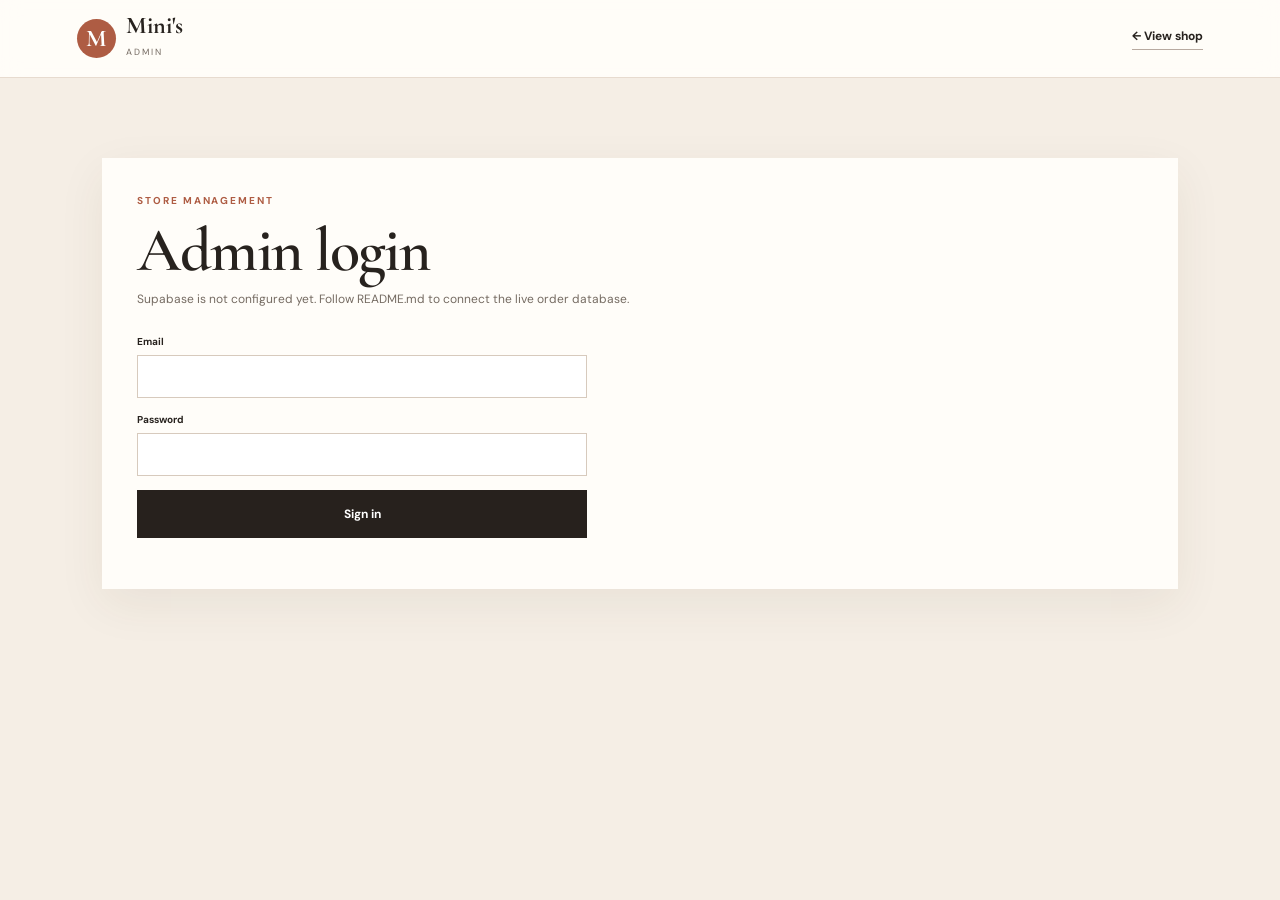
<file: admin.html>
<!doctype html>
<html lang="en">
<head>
  <meta charset="utf-8"><meta name="viewport" content="width=device-width, initial-scale=1">
  <title>Mini's Art Gallery — Admin</title>
  <link rel="preconnect" href="https://fonts.googleapis.com">
  <link rel="preconnect" href="https://fonts.gstatic.com" crossorigin>
  <link href="https://fonts.googleapis.com/css2?family=Cormorant+Garamond:wght@600;700&family=DM+Sans:wght@400;500;600;700&display=swap" rel="stylesheet">
  <link rel="stylesheet" href="style.css">
</head>
<body class="admin-page">
  <header class="header">
    <a href="index.html" class="logo"><span class="logo-mark">M</span><span><b>Mini's</b><small>ADMIN</small></span></a>
    <a class="quiet-link" href="index.html">← View shop</a>
  </header>
  <main class="admin-main">
    <div id="loginPanel" class="admin-card">
      <span class="eyebrow">STORE MANAGEMENT</span><h1>Admin login</h1>
      <p>Use the Supabase admin account created during setup.</p>
      <form id="loginForm">
        <label>Email<input name="email" type="email" required></label>
        <label>Password<input name="password" type="password" required></label>
        <button class="btn dark full">Sign in</button>
        <p id="loginError" class="error"></p>
      </form>
    </div>

    <div id="dashboard" hidden>
      <div class="admin-title"><div><span class="eyebrow">DASHBOARD</span><h1>Orders</h1></div><button id="logout" class="btn outline">Log out</button></div>
      <div class="stats" id="stats"></div>
      <div class="admin-card table-card">
        <div class="table-head"><h2>Recent orders</h2><button id="refresh" class="btn outline">Refresh</button></div>
        <div class="table-wrap"><table><thead><tr><th>Order</th><th>Customer</th><th>Items</th><th>Total</th><th>Payment ref.</th><th>Status</th><th>Date</th></tr></thead><tbody id="ordersBody"></tbody></table></div>
      </div>
    </div>
  </main>
  <script src="config.js"></script>
  <script>
    const cfg = window.MINI_CONFIG || {};
    const money = n => new Intl.NumberFormat("en-IN",{style:"currency",currency:"INR",maximumFractionDigits:0}).format(n);
    let client = null;

    function setupClient(){
      if(window.supabaseClient) { client = window.supabaseClient; return true; }
      return false;
    }
    async function init(){
      await new Promise(r=>setTimeout(r,350));
      if(!setupClient()){
        document.querySelector("#loginPanel p").textContent = "Supabase is not configured yet. Follow README.md to connect the live order database.";
        return;
      }
      const {data:{session}} = await client.auth.getSession();
      if(session) showDashboard(); else document.querySelector("#loginPanel").hidden = false;
    }
    async function showDashboard(){
      $("#loginPanel").hidden = true; $("#dashboard").hidden = false; await loadOrders();
    }
    async function loadOrders(){
      const {data,error} = await client.from("orders").select("*").order("created_at",{ascending:false}).limit(100);
      if(error){ alert(error.message); return; }
      const orders = data || [];
      const revenue = orders.reduce((s,o)=>s+(o.total||0),0);
      $("#stats").innerHTML = `<div><span>Total orders</span><b>${orders.length}</b></div><div><span>Gross order value</span><b>${money(revenue)}</b></div><div><span>Payment submitted</span><b>${orders.filter(o=>o.status==="Payment submitted").length}</b></div><div><span>Completed</span><b>${orders.filter(o=>o.status==="Completed").length}</b></div>`;
      $("#ordersBody").innerHTML = orders.length ? orders.map(o=>`<tr>
        <td><b>${o.order_number}</b></td><td>${o.customer_name}<small>${o.email}<br>${o.phone}</small></td>
        <td>${(o.items||[]).map(i=>`${i.title} × ${i.quantity}`).join("<br>")}</td><td><b>${money(o.total)}</b></td>
        <td>${o.payment_reference||"—"}</td>
        <td><select data-status="${o.id}">${["Payment submitted","Confirmed","Packed","Shipped","Completed","Cancelled"].map(s=>`<option ${s===o.status?"selected":""}>${s}</option>`).join("")}</select></td>
        <td>${new Date(o.created_at).toLocaleString("en-IN")}</td>
      </tr>`).join("") : `<tr><td colspan="7" class="no-orders">No orders yet.</td></tr>`;
      document.querySelectorAll("[data-status]").forEach(s=>s.onchange=async e=>{
        const {error}=await client.from("orders").update({status:e.target.value}).eq("id",e.target.dataset.status);
        if(error) alert(error.message);
      });
    }
    function $(s){return document.querySelector(s);}
    $("#loginForm").onsubmit=async e=>{
      e.preventDefault(); const f=new FormData(e.target);
      if(!client){$("#loginError").textContent="Connect Supabase in config.js first.";return;}
      const {error}=await client.auth.signInWithPassword({email:f.get("email"),password:f.get("password")});
      if(error) $("#loginError").textContent=error.message; else showDashboard();
    };
    $("#logout").onclick=async()=>{await client.auth.signOut();location.reload();};
    $("#refresh").onclick=loadOrders;
    init();
  </script>
</body>
</html>
</file>
<file: style.css>
:root{--ink:#27221e;--muted:#756b62;--paper:#fffdf9;--cream:#f5eee5;--line:#e7dbcf;--terra:#ae5c43;--dark:#27211d;--green:#536c51}
*{box-sizing:border-box}html{scroll-behavior:smooth}body{margin:0;background:var(--paper);color:var(--ink);font-family:"DM Sans",sans-serif;line-height:1.55}body.modal-open{overflow:hidden}button,input,textarea{font:inherit}button{cursor:pointer}a{text-decoration:none;color:inherit}img{max-width:100%;display:block}.announcement{text-align:center;background:var(--dark);color:#fff7ef;font-size:10px;letter-spacing:.16em;padding:9px 15px;font-weight:600}.header{height:78px;padding:0 6vw;display:flex;align-items:center;justify-content:space-between;border-bottom:1px solid var(--line);background:rgba(255,253,249,.95);backdrop-filter:blur(10px);position:sticky;top:0;z-index:20}.logo{display:flex;gap:10px;align-items:center}.logo-mark{width:39px;height:39px;border-radius:50%;background:var(--terra);color:#fff;display:grid;place-items:center;font:700 24px "Cormorant Garamond",serif}.logo b{font:700 24px/1 "Cormorant Garamond",serif;display:block}.logo small{font-size:9px;letter-spacing:.22em;color:var(--muted)}.desktop-nav{display:flex;gap:32px;font-size:13px;color:var(--muted)}.desktop-nav a:hover{color:var(--ink)}.cart-button{border:0;background:none;display:flex;align-items:center;gap:9px;font-weight:600}.cart-button i{font-style:normal;background:var(--terra);color:white;min-width:22px;height:22px;border-radius:50%;display:grid;place-items:center;font-size:10px}.hero{min-height:700px;padding:78px 10vw;display:grid;grid-template-columns:1fr .82fr;gap:7vw;align-items:center;background:var(--cream)}.eyebrow{font-size:10px;font-weight:700;letter-spacing:.19em;color:var(--terra);display:block;margin-bottom:14px}.hero h1,.section h2,.admin-card h1,.admin-title h1{font:600 clamp(54px,7vw,92px)/.9 "Cormorant Garamond",serif;letter-spacing:-.025em;margin:0}.hero h1 em{color:var(--terra);font-weight:600}.hero-copy>p:not(.eyebrow){color:var(--muted);max-width:560px;font-size:16px;margin:25px 0 28px}.hero-actions{display:flex;align-items:center;gap:25px;flex-wrap:wrap}.btn{border:1px solid transparent;min-height:48px;padding:0 22px;display:inline-flex;align-items:center;justify-content:center;font-weight:700;font-size:12px;transition:.2s}.btn:hover{transform:translateY(-2px)}.btn.dark{background:var(--dark);color:white}.btn.terracotta{background:var(--terra);color:white}.btn.outline{background:transparent;border-color:#cdbfb2}.btn.full{width:100%}.quiet-link{font-size:12px;font-weight:700;border-bottom:1px solid #b8aaa0;padding-bottom:3px}.trust-row{display:flex;gap:17px;flex-wrap:wrap;margin-top:48px;color:#85786e;font-size:10px}.hero-visual{position:relative;max-width:510px;justify-self:center}.hero-card{background:#fff;padding:13px;box-shadow:0 25px 60px #4d38231d;transform:rotate(2deg)}.hero-card img{aspect-ratio:4/5;object-fit:cover}.hero-label{padding:15px 4px 3px;display:grid;gap:3px}.hero-label span{font-size:9px;color:var(--terra);text-transform:uppercase;letter-spacing:.15em}.hero-label b{font:600 23px "Cormorant Garamond",serif}.circle-note{position:absolute;right:-35px;bottom:45px;width:105px;height:105px;border:1px solid var(--terra);background:var(--cream);border-radius:50%;display:grid;place-items:center;text-align:center;color:var(--terra);font-size:9px;font-weight:700;letter-spacing:.14em;line-height:1.4}.section{padding:105px 10vw}.section-top{display:flex;justify-content:space-between;gap:40px;align-items:end;margin-bottom:48px}.section-top>p{max-width:360px;color:var(--muted);font-size:13px;margin:0}.section h2{font-size:clamp(48px,5vw,70px)}.product-grid{display:grid;grid-template-columns:repeat(2,1fr);gap:34px}.product-card{border:1px solid var(--line);background:#fff}.product-image{position:relative;border:0;background:#eee5db;padding:12px;width:100%;overflow:hidden}.product-image img{width:100%;aspect-ratio:1/1.03;object-fit:cover;transition:.45s}.product-image:hover img{transform:scale(1.025)}.quick-add{position:absolute;right:23px;bottom:23px;background:#fff;padding:9px 12px;font-size:10px;font-weight:700;box-shadow:0 8px 20px #00000012;opacity:0;transform:translateY(5px);transition:.2s}.product-image:hover .quick-add{opacity:1;transform:none}.product-info{padding:24px 27px 28px}.product-info>div:first-child{display:flex;justify-content:space-between;gap:15px;align-items:center}.category{font-size:9px;text-transform:uppercase;letter-spacing:.14em;color:var(--terra);font-weight:700}.price{font-weight:700;font-size:13px}.product-info h3{font:600 31px/1 "Cormorant Garamond",serif;margin:10px 0}.product-info p{font-size:12px;color:var(--muted);margin:0 0 20px}.product-actions{display:flex;gap:9px}.add-btn{background:var(--dark);color:#fff;border:1px solid var(--dark);padding:10px 15px;font-size:11px;font-weight:700}.details-btn{background:none;border:1px solid var(--line);padding:10px 15px;font-size:11px;font-weight:700}.story{display:grid;grid-template-columns:.82fr 1fr;gap:8vw;align-items:center;background:var(--cream)}.story-image{max-width:460px}.story-image img{width:100%;aspect-ratio:1/1.08;object-fit:cover;box-shadow:0 25px 50px #4d382318}.story h2{font-size:clamp(45px,5vw,67px);margin-bottom:24px}.story p{max-width:600px;color:var(--muted);font-size:14px}.story .btn{margin-top:13px}.benefits{display:grid;grid-template-columns:repeat(4,1fr);padding:65px 10vw;border-bottom:1px solid var(--line);gap:35px}.benefits b{color:var(--terra);font-size:11px}.benefits h3{font:600 27px "Cormorant Garamond",serif;margin:7px 0}.benefits p{font-size:11px;color:var(--muted);margin:0}.faq{display:grid;grid-template-columns:.75fr 1.25fr;gap:9vw}.faq h2{font-size:clamp(45px,5vw,65px)}.faq-list details{border-top:1px solid var(--line);padding:20px 0}.faq-list details:last-child{border-bottom:1px solid var(--line)}summary{font:600 23px "Cormorant Garamond",serif;cursor:pointer}.faq-list p{color:var(--muted);font-size:12px;max-width:650px}.faq-list code{background:#eee5dc;padding:2px 5px}footer{background:#211c18;color:#fff7ef;padding:36px 10vw;display:flex;align-items:end;justify-content:space-between;gap:30px;font-size:11px}footer .footer-logo{font:600 25px "Cormorant Garamond",serif}footer p{color:#a99e95;margin:4px 0 0}footer>div:nth-child(2){display:flex;gap:20px;color:#c6bcb4}.cart-drawer{position:fixed;right:-440px;top:0;height:100vh;width:min(440px,100vw);background:#fffdf9;z-index:50;box-shadow:-15px 0 50px #0002;display:flex;flex-direction:column;transition:.3s}.cart-drawer.open{right:0}.backdrop{position:fixed;inset:0;background:#0007;z-index:40;opacity:0;pointer-events:none;transition:.25s}.backdrop.show{opacity:1;pointer-events:auto}.drawer-head{display:flex;justify-content:space-between;padding:28px;border-bottom:1px solid var(--line)}.drawer-head h2{font:600 36px "Cormorant Garamond",serif;margin:0}.icon-btn{border:0;background:none;font-size:30px;line-height:1}.cart-items{padding:20px 28px;overflow:auto;flex:1}.cart-line{display:flex;gap:14px;padding:16px 0;border-bottom:1px solid var(--line)}.cart-line img{width:75px;height:85px;object-fit:cover}.cart-line-main{flex:1}.cart-line-main>b{display:block;font:600 20px/1.05 "Cormorant Garamond",serif}.cart-line-main small{color:var(--muted);font-size:10px}.qty{display:flex;align-items:center;gap:10px;margin-top:12px}.qty button{border:1px solid var(--line);background:#fff;width:25px;height:25px}.qty .remove{border:0;width:auto;color:var(--terra);font-size:10px}.cart-summary{padding:25px 28px;border-top:1px solid var(--line)}.cart-summary>div{display:flex;justify-content:space-between;font-size:12px;margin:8px 0}.cart-summary .total{font-size:17px;padding-top:12px;margin-top:13px;border-top:1px solid var(--line)}.empty-cart{text-align:center;padding:70px 10px;color:var(--muted)}.empty-cart>div{font-size:45px}.empty-cart h3{font:600 30px "Cormorant Garamond",serif;color:var(--ink);margin:10px}.checkout-modal{position:fixed;inset:0;z-index:70;background:#1b1714cc;display:none;align-items:center;justify-content:center;padding:30px}.checkout-modal.show{display:flex}.checkout-card{background:var(--paper);width:min(1080px,100%);max-height:92vh;overflow:auto;padding:42px;position:relative}.modal-close{position:absolute;right:22px;top:17px}.checkout-card h2{font:600 55px/1 "Cormorant Garamond",serif;margin:0 0 25px}.checkout-layout{display:grid;grid-template-columns:1.2fr .8fr;gap:42px}.form-grid{display:grid;grid-template-columns:1fr 1fr;gap:0 15px}label{font-size:10px;font-weight:700;display:grid;gap:6px;margin-bottom:14px}input,textarea{width:100%;border:1px solid #d7cabd;background:white;padding:11px 12px;outline:none;font-size:12px}input:focus,textarea:focus{border-color:var(--terra)}.checkout-products{border-top:1px solid var(--line);margin-bottom:15px}.checkout-product{display:flex;align-items:center;gap:12px;padding:11px 0;border-bottom:1px solid var(--line)}.checkout-product img{width:48px;height:52px;object-fit:cover}.checkout-product>div{flex:1}.checkout-product b{display:block;font:600 19px "Cormorant Garamond",serif}.checkout-product span{font-size:9px;color:var(--muted)}.checkout-product strong{font-size:11px}.payment-box{border:1px solid #dbcabf;background:#f7efe7;padding:18px;margin:17px 0}.payment-box>div{display:flex;justify-content:space-between}.payment-box>div b{font:600 25px "Cormorant Garamond",serif}.payment-box>div span{font-size:10px;color:var(--muted)}.payment-box>strong{display:block;font-size:25px;margin-top:4px}.payment-box p{font-size:10px;color:var(--muted)}.upi-actions{display:flex;gap:8px;margin:10px 0}.upi-actions .btn{min-height:39px}.payment-box small{font-size:10px}.tiny{font-size:9px;color:var(--muted)}.checkout-side{background:var(--cream);padding:25px;height:max-content}.checkout-side h3{font:600 30px "Cormorant Garamond",serif;margin:0 0 17px}.checkout-side #checkoutSummary>div{display:flex;justify-content:space-between;gap:15px;padding:9px 0;border-bottom:1px solid var(--line);font-size:10px}.side-total{display:flex;justify-content:space-between;font-size:17px;margin-top:17px}.order-success{text-align:center;max-width:600px;margin:30px auto}.success-check{width:70px;height:70px;border-radius:50%;background:#e5eee3;color:var(--green);display:grid;place-items:center;margin:0 auto 20px;font-size:28px}.order-success h2{font:600 60px "Cormorant Garamond",serif;margin:0 0 12px}.order-success p{color:var(--muted);font-size:13px}.admin-page{background:var(--cream);min-height:100vh}.admin-main{padding:80px 8vw}.admin-card{background:var(--paper);padding:35px;max-width:100%;box-shadow:0 15px 45px #4d382312}.admin-card h1{font-size:62px;margin-bottom:10px}.admin-card>p{color:var(--muted);font-size:12px}.admin-card form{max-width:450px;margin-top:25px}.error{color:#a53d32!important}.admin-title{display:flex;justify-content:space-between;align-items:end;margin-bottom:30px}.admin-title h1{font-size:65px}.stats{display:grid;grid-template-columns:repeat(4,1fr);gap:15px;margin-bottom:25px}.stats>div{background:var(--paper);padding:20px}.stats span{display:block;color:var(--muted);font-size:10px}.stats b{font:600 31px "Cormorant Garamond",serif}.table-head{display:flex;justify-content:space-between;align-items:center}.table-head h2{font:600 34px "Cormorant Garamond",serif}.table-wrap{overflow:auto}table{width:100%;border-collapse:collapse;font-size:10px}th,td{text-align:left;padding:13px 10px;border-top:1px solid var(--line);vertical-align:top}th{font-size:9px;color:var(--muted);text-transform:uppercase;letter-spacing:.1em}td small{display:block;color:var(--muted);margin-top:4px}td select{border:1px solid var(--line);background:#fff;padding:6px;font-size:10px}.no-orders{text-align:center;padding:40px;color:var(--muted)}
@media(max-width:850px){.desktop-nav{display:none}.hero,.story,.faq,.checkout-layout{grid-template-columns:1fr}.hero{padding:65px 7vw}.hero-visual{max-width:450px}.section{padding:75px 7vw}.product-grid{grid-template-columns:1fr}.benefits{grid-template-columns:1fr 1fr;padding:55px 7vw}.section-top{display:block}.section-top>p{margin-top:15px}.checkout-card{padding:30px 22px}.stats{grid-template-columns:1fr 1fr}.admin-main{padding:50px 5vw}.admin-title{align-items:start}.admin-title h1{font-size:52px}footer{padding:30px 7vw;display:grid}.circle-note{right:-10px}.trust-row{margin-top:30px}}
@media(max-width:520px){.announcement{font-size:8px}.header{padding:0 5vw}.hero h1{font-size:58px}.hero{gap:45px}.product-info h3{font-size:28px}.benefits{grid-template-columns:1fr}.form-grid{grid-template-columns:1fr}.checkout-card h2{font-size:45px}.stats{grid-template-columns:1fr}.admin-card{padding:25px}.admin-card h1{font-size:50px}}
</file>
